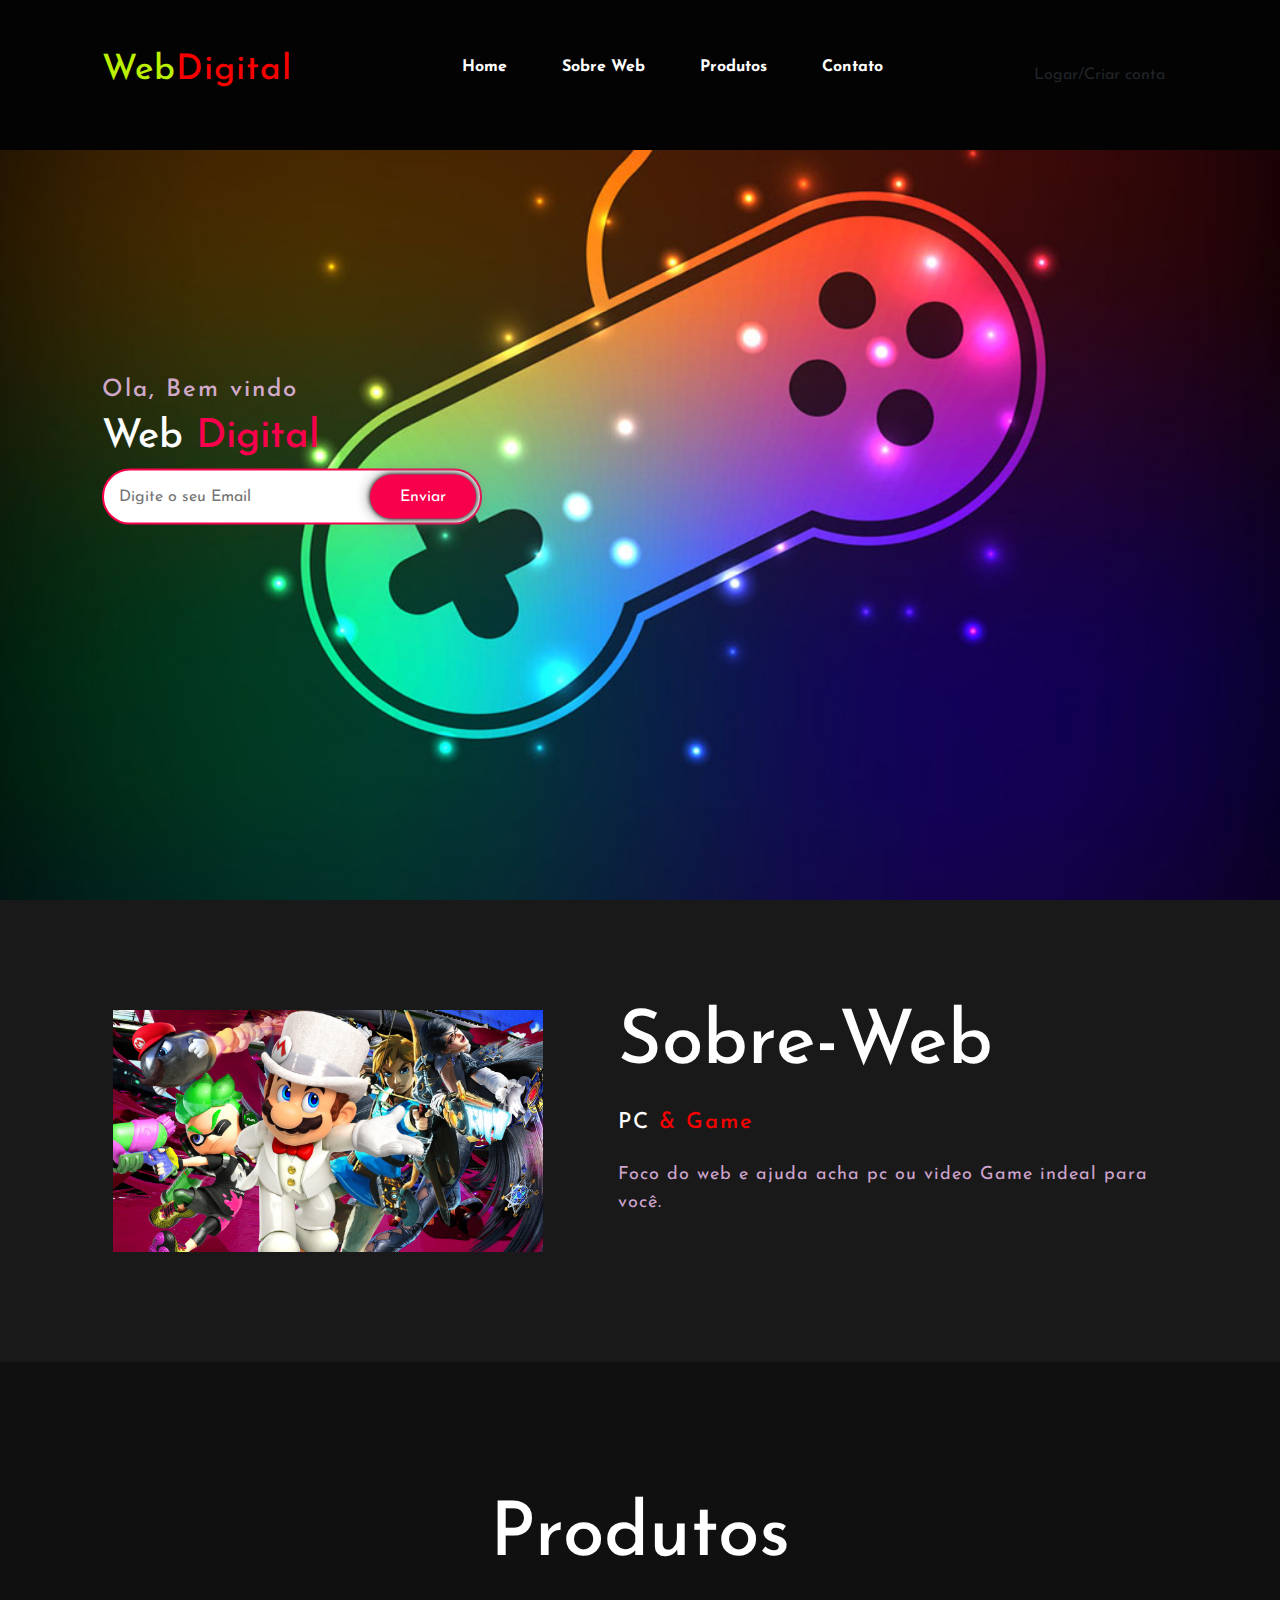
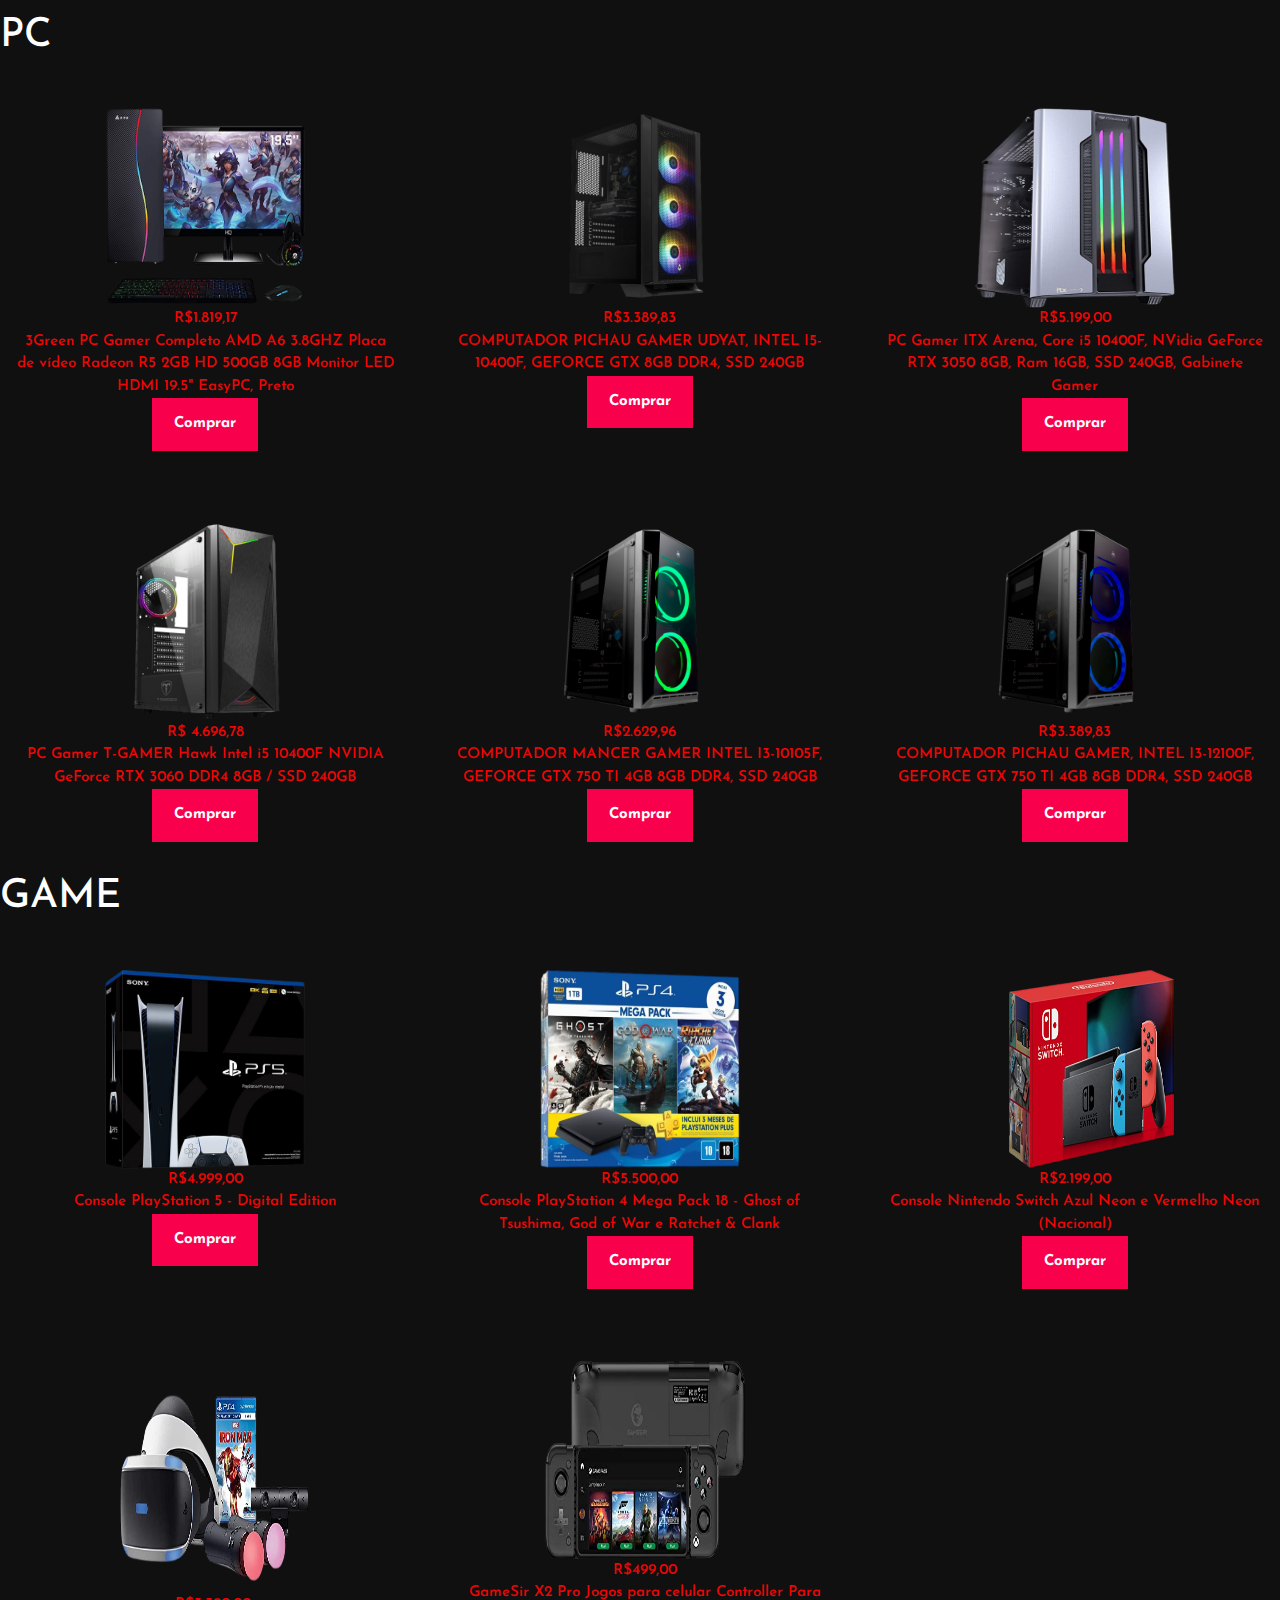
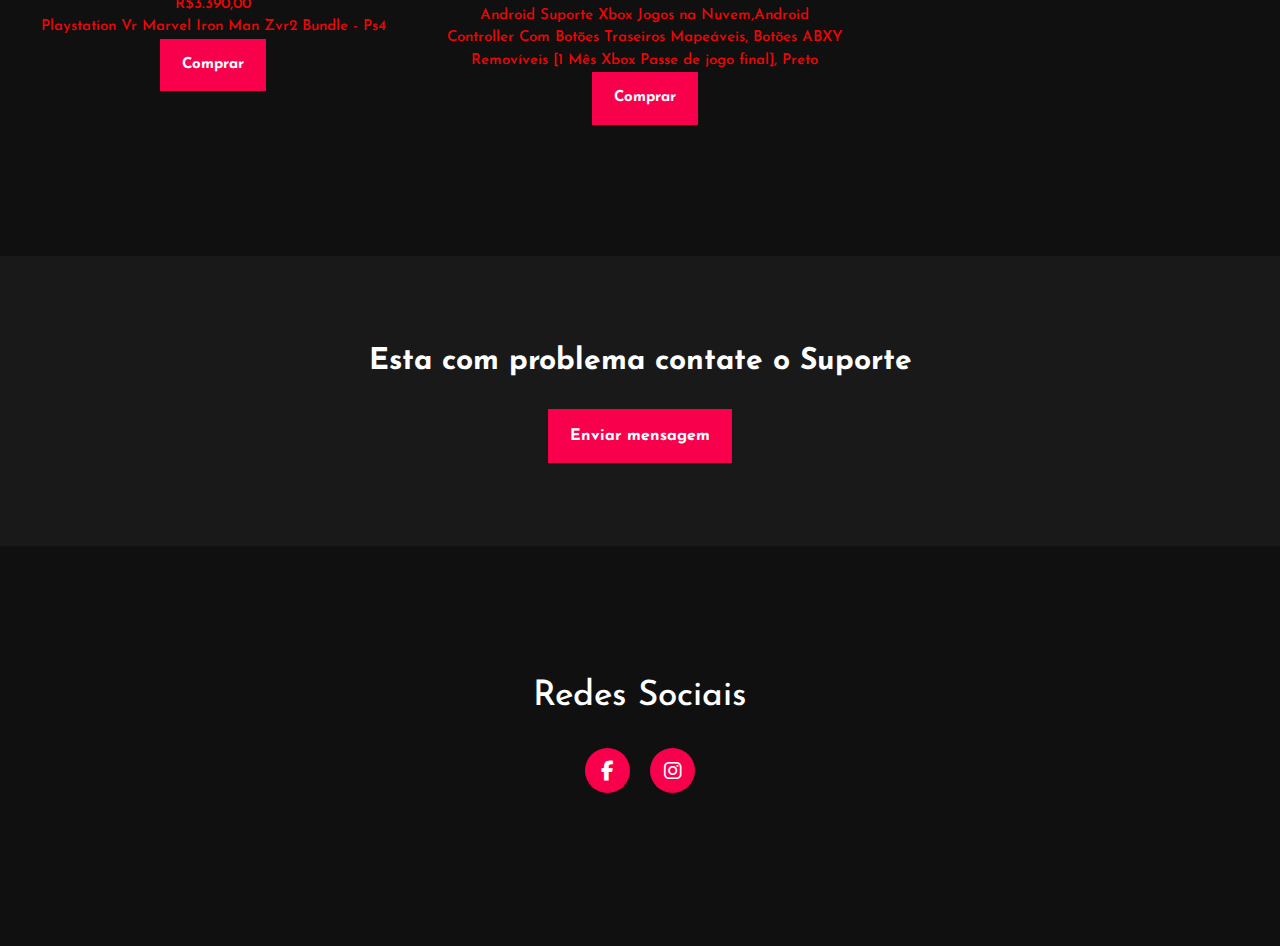
<file: index.html>
<!DOCTYPE html>
<html lang="Br">
<head>
    <meta charset="UTF-8">
    <meta http-equiv="X-UA-Compatible" content="IE=edge">
    <meta name="viewport" content="width=device-width, initial-scale=1.0">
    <link rel="stylesheet" href="Style.css">
    <link href="bootstrap.min.css" rel="stylesheet">
    <link rel="stylesheet" type="text/css" href="https://cdnjs.cloudflare.com/ajax/libs/font-awesome/6.1.1/css/all.min.css">
    <script src="bootstrap.bundle.js"></script>
    <link rel="preconnect" href="https://fonts.gstatic.com">
    <link href="https://fonts.googleapis.com/css2?family=Josefin+Sans:ital,wght@0,100;0,200;0,300;0,400;0,500;0,600;0,700;1,100;1,200;1,300;1,400;1,500;1,600;1,700&display=swap" rel="stylesheet">
    <link rel="stylesheet" href="https://cdnjs.cloudflare.com/ajax/libs/font-awesome/5.15.3/css/all.min.css" integrity="sha512-iBBXm8fW90+nuLcSKlbmrPcLa0OT92xO1BIsZ+ywDWZCvqsWgccV3gFoRBv0z+8dLJgyAHIhR35VZc2oM/gI1w==" crossorigin="anonymous" referrerpolicy="no-referrer" />
    <title>Portfolio website</title>
</head>
<body>
    <!---inicio-->

    <div class="background">
        <nav>
            <h2 class="logo">Web<span>Digital</span></h2><!--Logo-->
            <ul class="cabeçalho-link">
                <li><a href="#">Home</a></li>
                <li><a href="#Sobre Web">Sobre Web</a></li>
                <li><a href="#Produtos">Produtos</a></li>
                <li><a href="#Contato">Contato</a></li>
            </ul><!--cabeçalho-link-->
            <a href="log1.html" class="btn">Logar/Criar conta</a>
        </nav>

        <div class="Main">
            <h4>Ola, Bem vindo</h4>
            <h1>Web <span>Digital</span></h1>
            <div class="Container-btn">
                <form>
                    <input type="email" nome="email" id="mail" placeholder="Digite o seu Email">
                    <input type="submit" name="submit" value="Enviar">
                </form>
            </div><!--Container-btn-->
        </div><!--Main-->
    </div><!--background-->


    <!--Começo-da-seção-sobre-->

    <section id="Sobre Web">
    <section class="background-color-Sobre">
        <div class="main-sobre">
            <img src="img/inicio/3359243-the-best-switch-games-as-of-2018-promo1-2-3.jpg">
            <div class="Text-sobre">
                <h2>Sobre-Web</h2>
                <h5>PC <span>& Game</span></h5>
                <p>Foco do web e ajuda acha pc ou video Game indeal para você.</p>

                
            </div><!--Text-sobre-->
        </div><!--main-sobre-->
    </section><!--background-color-Sobre-->

    <!--Começo-da-seção-nossos-serviços-->
    <section id="Produtos">
    <div class="Container-serviços">
        <div class="title">
            <h2>Produtos</h2>
        </div><!--title-->

        <div class="row">
          <h1>PC</h1>
            <!--PC1-->
            <div class="col-sm-4 text-center align-middle destaque-texto">
            <br>
              <p class="destaque align-middle text-center">
                <img src="img/PC/PC1.png" src="Girl in a jacket" width="200" height="200">
                <br>
                R$1.819,17<br>
                3Green PC Gamer Completo
                AMD A6 3.8GHZ Placa de vídeo
                Radeon R5 2GB HD 500GB 8GB
                Monitor LED HDMI 19.5" EasyPC,
                Preto 
                <br>
                <button type="button">Comprar</button><!--button-->
              </p>
              
    
            </div>
            <!--PC2-->
            <div class="col-sm-4 text-center align-middle destaque-texto">
              <br>
              <p class="destaque align-middle text-center">
                <img src="img/PC/PC2.png" src="Girl in a jacket" width="200" height="200">
                <br>
                R$3.389,83<br>
                COMPUTADOR PICHAU GAMER UDYAT,
                INTEL I5-10400F, GEFORCE GTX
                8GB DDR4, SSD 240GB
                <br>
                <button type="button">Comprar</button><!--button-->
              </p>
            </div>
            <!--PC3-->
            <div class="col-sm-4 text-center align-middle destaque-texto">
              <br>
              <p class="destaque align-middle text-center">
                <img src="img/PC/PC3-removebg-preview.png" src="Girl in a jacket" width="200" height="200">
                <br>
                R$5.199,00<br>
                PC Gamer ITX Arena, Core i5
                10400F, NVidia GeForce RTX
                3050 8GB, Ram 16GB, SSD
                240GB, Gabinete Gamer
                <br>
                <button type="button">Comprar</button><!--button-->
              </p>
            </div>
            <!--PC4-->
            <div class="col-sm-4 text-center align-middle destaque-texto">
              <br>
              <p class="destaque align-middle text-center">
                <img src="img/PC/PC4-removebg-preview.png" src="Girl in a jacket" width="200" height="200">
                <br>
                R$ 4.696,78<br>
                PC Gamer T-GAMER Hawk Intel i5 10400F
                NVIDIA GeForce RTX 3060
                DDR4 8GB / SSD 240GB
                <br>
                <button type="button">Comprar</button><!--button-->
              </p>
            </div>
            <!--PC5-->
            <div class="col-sm-4 text-center align-middle destaque-texto">
              <br>
              <p class="destaque align-middle text-center">
                <img src="img/PC/PC5-removebg-preview.png" src="Girl in a jacket" width="200" height="200">
                <br>
                R$2.629,96<br>
                COMPUTADOR MANCER GAMER
                INTEL I3-10105F, GEFORCE GTX 750 TI 4GB
                8GB DDR4, SSD 240GB
                <br>
                <button type="button">Comprar</button><!--button-->
              </p>
            </div>
            <!--TV6-->
            <div class="col-sm-4 text-center align-middle destaque-texto">
              <br>
              <p class="destaque align-middle text-center">
                <img src="img/PC/PC6-removebg-preview.png" src="Girl in a jacket" width="200" height="200">
                <br>
                R$3.389,83<br>
                COMPUTADOR PICHAU GAMER,
                INTEL I3-12100F, GEFORCE GTX 750 TI 4GB
                8GB DDR4, SSD 240GB
                <br>
                <button type="button">Comprar</button><!--button-->
              </p>
            </div>
    
            <!--GAME1-->
            <br>
            <br>
              <h1>GAME</h1>
    
            <div class="col-sm-4 text-center align-middle destaque-texto">
              <br>
              <p class="destaque align-middle text-center">
                <img src="img/GAME/PS5-removebg-preview.png" src="Girl in a jacket" width="200" height="200">
                <br>
                R$4.999,00<br>
                Console PlayStation 5 - Digital Edition
                <br>
                <button type="button">Comprar</button><!--button-->
              </p>
            </div>
            <!--GAME2-->
            <div class="col-sm-4 text-center align-middle destaque-texto">
              <br>
              <p class="destaque align-middle text-center">
                <img src="img/GAME/PS4-removebg-preview.png" src="Girl in a jacket" width="200" height="200">
                <br>
                R$5.500,00<br>
                Console PlayStation 4 Mega Pack
                18 - Ghost of Tsushima, God of
                War e Ratchet & Clank
                <br>
                <button type="button">Comprar</button><!--button-->
              </p>
            </div>
            <!--GAME3-->
            <div class="col-sm-4 text-center align-middle destaque-texto">
              <br>
              <p class="destaque align-middle text-center">
                <img src="img/GAME/Switch-removebg-preview.png" src="Girl in a jacket" width="200" height="200">
                <br>
                R$2.199,00<br>
                Console Nintendo Switch
                Azul Neon e Vermelho Neon (Nacional)
                <br>
              <button type="button">Comprar</button><!--button-->
              </p>
              </div>
            </div>
            <!--GAME5-->
            <div class="col-sm-4 text-center align-middle destaque-texto">
              <br>
              <p class="destaque align-middle text-center">
                <img src="img/GAME/Playstatin_Vr-removebg-preview.png" src="Girl in a jacket" width="200" height="200">
                <br>
                R$3.390,00<br>
                Playstation Vr Marvel Iron Man
                Zvr2 Bundle - Ps4
                <br>
                <button type="button">Comprar</button><!--button-->
              </p>
            </div>
            <!--GAME6-->
            <div class="col-sm-4 text-center align-middle destaque-texto">
              <br>
              <p class="destaque align-middle text-center">
                <img src="img/GAME/GameSir_X2_Pro-removebg-preview.png" src="Girl in a jacket" width="200" height="200">
                <br>
                R$499,00<br>
                GameSir X2 Pro Jogos para celular Controller Para
                Android Suporte Xbox Jogos na Nuvem,Android
                Controller Com Botões Traseiros Mapeáveis, Botões
                ABXY Removíveis [1 Mês Xbox Passe de jogo final], Preto
                <br>
                <button type="button">Comprar</button><!--button-->
                </p>
            </div>
        </div>
    </div><!--Conatiner-serviços-->
    <section id="Contato">
    <!--Contatos-->
    <div class="me-contate">
        <p>Esta com problema contate o Suporte</p>
        <button type="button">Enviar mensagem</button><!--button-->
    </div><!--me-contate-->

    <!--Rodapé--->
    <footer>
          <h6>Redes Sociais</h6>
        <div class="Redes-sociais">
            <a href="#"><i class="fab fa-facebook-f"></i></a>
            <a href="#"><i class="fab fa-instagram"></i></a>
        </div><!--Redes-sociais-->
        
    </footer>

    <script src="bootstrap.bundle.js"></script>

</body>
</html>
</file>
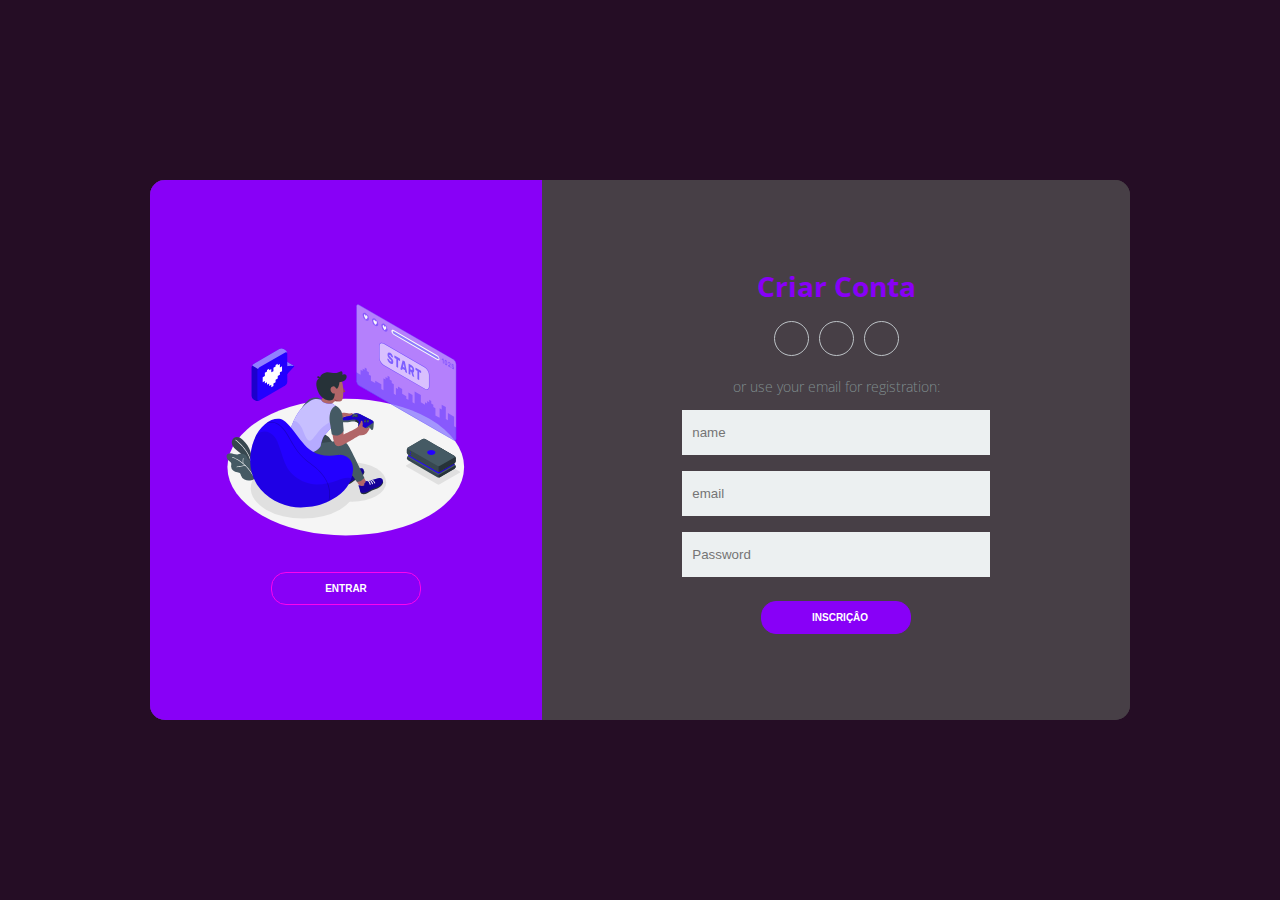
<file: log1.html>
<!DOCTYPE html>
<html lang="pt-br">
<head>
    <meta charset="UTF-8">
    <meta name="viewport" content="width=device-width, initial-scale=1.0">
    <meta http-equiv="X-UA-Compatible" content="ie=edge">
    <title>Login</title>
    <link rel="stylesheet" href="log/log1.css">
    <link rel="stylesheet" href="https://use.fontawesome.com/releases/v5.8.2/css/all.css"
        integrity="sha384-oS3vJWv+0UjzBfQzYUhtDYW+Pj2yciDJxpsK1OYPAYjqT085Qq/1cq5FLXAZQ7Ay" crossorigin="anonymous">

</head>
<body>
    <div class="container">
        <div class="content first-content">
            <div class="first-column">
                <img src="log/GAME.svg" class="first-column-img" alt="GAME">
                <button id="signin" class="btn btn-primary">ENTRAR</button>
            </div>    
            <div class="second-column">
                <h2 class="title title-second">Criar Conta</h2>
                <div class="social-media">
                    <ul class="list-social-media">
                        <a class="link-social-media" href="#">
                            <li class="item-social-media">
                                <i class="fab fa-facebook-f"></i>        
                            </li>
                        </a>
                        <a class="link-social-media" href="#">
                            <li class="item-social-media">
                                <i class="fab fa-google-plus-g"></i>
                            </li>
                        </a>
                        <a class="link-social-media" href="#">
                            <li class="item-social-media">
                                <i class="fab fa-linkedin-in"></i>
                            </li>
                        </a>
                    </ul>
                </div><!-- social media -->
                <p class="description description-second">or use your email for registration:</p>
                <form class="form">
                    <label class="label-input" for="">
                        <i class="far fa-user icon-modify"></i>
                        <input type="text" placeholder="name" id="nome">
                    </label>
                    
                    <label class="label-input" for="">
                        <i class="far fa-envelope icon-modify"></i>
                        <input type="email" placeholder="email" id="email">
                    </label>
                    
                    <label class="label-input" for="">
                        <i class="fas fa-lock icon-modify"></i>
                        <input type="password" placeholder="Password" id="senha">
                    </label>
                    
                    
                    <button class="btn btn-second"onclick='Registra()'>INSCRIÇÂO</button>        
                </form>
            </div><!-- second column -->
        </div><!-- first content -->
        <div class="content second-content">
            <div class="first-column">
                <img src="log/GAME.svg" class="first-column-img" alt="GAME">
                <button id="signup" class="btn btn-primary">INSCRIÇÂO</button>
            </div>
            <div class="second-column">
                <h2 class="title title-second">Login de Conta</h2>
                <div class="social-media">
                    <ul class="list-social-media">
                        <a class="link-social-media" href="#">
                            <li class="item-social-media">
                                <i class="fab fa-facebook-f"></i>
                            </li>
                        </a>
                        <a class="link-social-media" href="#">
                            <li class="item-social-media">
                                <i class="fab fa-google-plus-g"></i>
                            </li>
                        </a>
                        <a class="link-social-media" href="#">
                            <li class="item-social-media">
                                <i class="fab fa-linkedin-in"></i>
                            </li>
                        </a>
                    </ul>
                </div><!-- social media -->
                <p class="description description-second">or use your email account:</p>
                <form class="form">
                
                    <label class="label-input" for="">
                        <i class="far fa-envelope icon-modify"></i>
                        <input type="Email" placeholder="Email" id="Email">
                        <label id="labelusuario" for="Email"></label>
                    </label>
                
                    <label class="label-input" for="">
                        <i class="fas fa-lock icon-modify"></i>
                        <input type="password"placeholder="password" id="password">
                        <label id="labelsenha" for="passaword"></label>
                    </label>
                
                    <button type="button" class="##"onclick="Salvadados()">Salva</button>
                    <a class="password">forgot your password?</a>
                    <button type="button" class="btn btn-second"onclick='Logar()'>ENTRAR</button>
                </form>
            </div><!-- second column -->
        </div><!-- second-content -->
    </div>
    <script src="log/logi1.js"></script>
    <script src="salvalogin.js"></script>
    <script src="log/salvadados.js"></script>
</body>
</html>
</file>
<file: Style.css>
*{
    padding: 0;
    margin: 0;
    font-family: 'Josefin Sans', sans-serif;
    box-sizing: border-box;
}


.background{
    background-image: url(img/inicio/photodune-9235903-game-m-16x9.jpg);
    background-size: cover;
    background-position: center;
    height: 100vh;
    width: 100%;

}

nav{
    display: flex;
    align-items: center;
    justify-content: space-between;
    padding: 45px;
    padding-left: 8%;
    padding-right: 8%;
    background-color: rgb(3, 3, 3);
}

.logo{
    color: rgb(188, 240, 3);
    font-size: 35px;
    cursor: pointer;
    letter-spacing: 1px;
}
span{
    color: #f90000;
}

nav ul li{
    list-style-type: none;
    display: inline-block;
    padding: 10px  25px;
}

nav ul li a{
    color: #fff;
    text-decoration: none;
    font-weight: bold;
    text-transform: capitalize;
}

nav ul li a:hover{
    color: #110d0e;
    transform: .4s;
}

.btn{
    background-color: m#e64376;
    color: rgb(218, 161, 40);
    text-decoration: none;
    border: 2px solid transparent;
    font-weight: bold;
    padding: 10px 25px;
    border-radius: 30px;
    transition: transform .4s;
}

.btn:hover{
    transform: scale(1.2);
}

.Main{
    position: absolute;
    top: 50%;
    left: 8%;
    transform: translateY(-50%);
}

.Main span{
    color: #f9004d;
}

h1{
    color: #fff;
    margin: 20px 0px 20px;
    font-size: 75px;
}

h4{
    color: #fcfc;
    letter-spacing: 2px;
    font-size: 20px;
}

h3{
    color: #fff;
    font-size: 25px;
    margin-bottom: 50px;
}

.Container-btn form{
    width: 380px;
    max-width: 100%;
    position: relative;
}

.Container-btn form input:first-child{
    display: inline-block;
    width: 100%;
    padding: 14px 130px 14px 15px;
    border: 2px solid #f9004d;
    border-radius: 30px;
    outline: none;
}

.Container-btn form input:last-child{
    position: absolute;
    display: inline-block;
    outline: none;
    border: none;
    padding: 10px 30px;
    border-radius: 30px;
    background-color: #f9004d;
    color: #fff;
    box-shadow: 0px 0px 5px #000, 0px 0px 15px #858585;
    right: 6px;
    top: 6px;

}

.background-color-Sobre{
    background-color: #191919;
    width: 100%;
    padding: 100px 0px;

}

.background-color-Sobre img{
    width: 430px;
    height: auto;
}

.Text-sobre{
    width: 550px;
  }

.main-sobre{
   display: flex;
   align-items: center;
   justify-content: space-around;
   width: 1130px;
   margin: 0 auto;
}

.Text-sobre h2{
    color: #fff;
    font-size: 75px;
    text-transform: capitalize;
    margin-bottom: 20px;
}

.Text-sobre h5{
    color: #fff;
    letter-spacing: 2px;
    font-size: 22px;
    margin-bottom: 25px;
    text-transform: capitalize;
}

.Text-sobre p{
    color: #fcfc;
    letter-spacing: 1px;
    line-height: 28px;
    font-size: 18px;
    margin-bottom: 45px;
}

button{
    background-color: #f9004d;
    color: #fff;
    text-transform: none;
    border: 2px solid transparent;
    font-weight: bold;
    padding: 13px 20px;
    border-radius: 30px;
    transition: .4s;

}

button:hover{
    background-color: transparent;
    border: 2px solid #f9004d;
    cursor: pointer;
}

.Container-serviços{
    background-color: #101010;
    width: 100%;
    padding: 100px 0px;
}

.title h2{
    color: #fff;
    font-size: 75px;
    width: 1130px;
    margin: 30px auto;
    text-align: center;
}

.Caixa{
    display: flex;
    justify-content: center;
    align-items: center;
    min-height: 400px;
    flex-wrap: wrap;
}

.Card{
    background: #191919;
    height: 365px;
    width: 335px;
    border-radius: 20px;
    margin: 15px;
    position: relative;
    overflow: hidden;
    text-align:  center;

}

.Card i{
    font-size: 50px;
    display: block;
    text-align: center;
    margin: 25px 0px;
    color: #f9004d;
}

h5{
    color: #fff;
    font-size: 23px;
    margin-bottom: 15px;
}

.Paragrafo-button{
    color: #fcfc;
    font-size: 16px;
    line-height: 27px;
    margin-bottom: 25px;
}

.Paragrafo-button button{
    margin-top: 25px;
}

.me-contate {
    width: 100%;
    height: 290px;
    background-color: #191919;
    display: flex;
    flex-direction: column;
    justify-content: center;
    align-items: center ;
}

.me-contate p{
    color: #fff;
    font-size: 30px;
    font-weight: bold;
    margin-bottom: 25px;
}

footer{
    position: relative;
    width: 100%;
    height: 400px;
    background-color: #101010;
    display: flex;
    flex-direction: column;
    align-items: center;
    justify-content: center;
}

footer h6{
    font-size: 35px;
    color: #fff;
}

footer p{
    color: #fff;
    font-size: 15px;
    width: 500px;
    text-align: center;
    margin-top: 15px;
    letter-spacing: 1px;
    line-height: 23px;
}

.Redes-sociais{
    display: flex;

}

.Redes-sociais a{
    background-color: #f9004d;
    width: 45px;
    height: 45px;
    padding: 15px;
    border-radius: 50%;
    margin: 22px 10px;
    color: #fff;
    text-decoration: none;
    font-size: 20px;
    align-items: center;
    display: flex;
    justify-content: center;
    flex-direction: row;
}

.Redes-sociais a:hover{
    transform: scale(1.2);
    transition: .3s;
}

.end{
    position: absolute;
    color: #f9004d;
    bottom: 35px;
    font-size: 14px ;
}

.destaque-texto {
    color: #111314;
    font-weight: bold;
    font-size: 20px;
    display: inline-block;
}

.icones {

    color: #3498db;
    font-size: 40px;
    padding-bottom: 10px;
    display: inline-block;
    
}

.audio controls {
    color:#f15006
    
}

.destaque {
    font-size: 15px;
    color: rgb(238, 6, 6);
    padding: 15px;
    padding-top: 10px;
    font-weight: 500;
    background: #101010(5, 6, 7);
    opacity: 1.0;
    
}

.logo_footer{
    height: 120px;
    padding-top: 40px;
    padding-bottom: 40px;
    
}

#footer {
    background: linear-gradient(90deg, rgb(20, 4, 109) 0%, rgb(214, 217, 230) 100%);
    

}



.star {
    display: flex;

}
</file>
<file: log/log1.css>
@import url('https://fonts.googleapis.com/css?family=Open+Sans:300,400,700&display=swap');
* {
    margin: 0;
    padding: 0;
    box-sizing: border-box;
}
body {
    font-family: 'Open Sans', sans-serif;
}
.container {
    display: flex;
    justify-content: center;
    align-items: center;
    height: 100vh;
    background-color: #250d25;
}
.content {
    background-color: rgb(71, 63, 70);
    border-radius: 15px;
    width: 980px;
    height: 60%;
    justify-content: space-between;
    align-items: center;
    position: relative;
}
.content::before {
    content: "";
    position: absolute;
    background-color: #8800f7;
    width: 40%;
    height: 100%;
    border-top-left-radius: 15px;
    border-bottom-left-radius: 15px;


    left: 0;
}
.title {
    font-size: 28px;
    font-weight: bold;
    text-transform: capitalize;
}
.title-primary {
    color: #8800f7;
}
.title-second {
    color: #8800f7;
}
.description {
    font-size: 14px;
    font-weight: 300;
    line-height: 30px;
}
.description-primary {
    color: #fff;
}
.description-second {
    color: #7f8c8d;
}
.btn {
    border-radius: 15px;
    text-transform: uppercase;
    color: #fff;
    font-size: 10px;
    padding: 10px 50px;
    cursor: pointer;
    font-weight: bold;
    width: 150px;
    align-self: center;
    border: none;
    margin-top: 1rem;
}
.btn-primary {
    background-color: transparent;
    border: 1px solid rgb(252, 3, 239);
    transition: background-color .5s;
}
.btn-primary:hover {
    background-color: rgb(252, 3, 239);
    color: #8800f7;
}
.btn-second {
    background-color: #8800f7;
    border: 1px solid #8800f7;
    transition: background-color .5s;
}
.btn-second:hover {
    background-color: rgb(252, 3, 239);
    border: 1px solid #8800f7;
    color: #8800f7;
}
.first-content {
    display: flex;
}
.first-content .second-column {
    z-index: 11;
}
.first-column {
    text-align: center;
    width: 40%;
    z-index: 10;
}
.second-column {
    width: 60%;
    display: flex;
    flex-direction: column;
    align-items: center;
}
.social-media {
    margin: 1rem 0;
}
.link-social-media:not(:first-child){
    margin-left: 10px;
}
.link-social-media .item-social-media {
    transition: background-color .5s;
}
.link-social-media:hover .item-social-media{
    background-color: #58af9b;
    color: #fff;
    border-color: #58af9b;
}
.list-social-media {
    display: flex;
    list-style-type: none;
}
.item-social-media {
    border: 1px solid #bdc3c7;
    border-radius: 50%;
    width: 35px;
    height: 35px;
    line-height: 35px;
    text-align: center;
    color: #95a5a6;
}
.form {
    display: flex;
    flex-direction: column;
    width: 55%;
}
.form input {
    height: 45px;
    width: 100%;
    border: none;
    background-color: #ecf0f1;
}
input:-webkit-autofill 
{    
    -webkit-box-shadow: 0 0 0px 1000px #ecf0f1 inset !important;
    -webkit-text-fill-color: #000 !important;
}
.label-input {
    background-color: #ecf0f1;
    display: flex;
    align-items: center;
    margin: 8px;
}
.icon-modify {
    color: #7f8c8d;
    padding: 0 5px;
}

/* second content*/

.second-content {
    position: absolute;
    display: flex;
}
.first-column-img{
    width: 20vw;
}
.second-content .first-column {
    order: 2;
    z-index: -1;
}
.second-content .second-column {
    order: 1;
    z-index: -1;
}
.password {
    color: #34495e;
    font-size: 14px;
    margin: 15px 0;
    text-align: center;
}
.password::first-letter {
    text-transform: capitalize;
}



.sign-in-js .first-content .first-column {
    z-index: -1;
}

.sign-in-js .second-content .second-column {
    z-index: 11;
}
.sign-in-js .second-content .first-column {
    z-index: 13;
}

.sign-in-js .content::before {
    left: 60%;
    border-top-left-radius: 0;
    border-bottom-left-radius: 0;
    border-top-right-radius: 15px;
    border-bottom-right-radius: 15px;
    animation: slidein 1.3s; /*MODIFIQUEI DE 3s PARA 1.3s*/

    z-index: 12;
}

.sign-up-js .content::before {
    animation: slideout 1.3s; /*MODIFIQUEI DE 3s PARA 1.3s*/

    z-index: 12;
}

.sign-up-js .second-content .first-column,
.sign-up-js .second-content .second-column {
    z-index: -1;
}

.sign-up-js .first-content .second-column {
    z-index: 11;
}

.sign-up-js .first-content .first-column {
    z-index: 13;    
}


/* DESLOCAMENTO CONTEÚDO ATRÁS DO CONTENT:BEFORE*/
.sign-in-js .first-content .second-column {

    z-index: -1;
    position: relative;
    animation: deslocamentoEsq 1.3s; /*MODIFIQUEI DE 3s PARA 1.3s*/
}

.sign-up-js .second-content .second-column {
    position: relative;
    z-index: -1;
    animation: deslocamentoDir 1.3s; /*MODIFIQUEI DE 3s PARA 1.3s*/
}

/*ANIMAÇÃOO CSS PARA O CONTEÚDO*/

@keyframes deslocamentoEsq {

    from {
        left: 0;
        opacity: 1;
        z-index: 12;
    }

    25% {
        left: -80px;
        opacity: .5;
        /* z-index: 12; NÃO HÁ NECESSIDADE */
    }

    50% {
        left: -100px;
        opacity: .2;
        /* z-index: 12; NÃO HÁ NECESSIDADE */
    }

    to {
        left: -110px;
        opacity: 0;
        z-index: -1;
    }
}


@keyframes deslocamentoDir {

    from {
        left: 0;
        z-index: 12;
    }

    25% {
        left: 80px;
        /* z-index: 12;  NÃO HÁ NECESSIDADE*/
    }

    50% {
        left: 100px;
        /* z-index: 12; NÃO HÁ NECESSIDADE*/
        /* background-color: yellow;  Exemplo que dei no vídeo*/
    }

    to {
        left: 110px;
        z-index: -1;
    }
}


/*ANIMAÇÃO CSS*/

@keyframes slidein {

    from {
        left: 0;
        width: 40%;
    }

    25% {
        left: 5%;
        width: 50%;
    }

    50% {
        left: 25%;
        width: 60%;
    }

    75% {
        left: 45%;
        width: 50%;
    }

    to {
        left: 60%;
        width: 40%;
    }
}

@keyframes slideout {

    from {
        left: 60%;
        width: 40%;
    }

    25% {
        left: 45%;
        width: 50%;
    }

    50% {
        left: 25%;
        width: 60%;
    }

    75% {
        left: 5%;
        width: 50%;
    }

    to {
        left: 0;
        width: 40%;
    }
}

/*VERSÃO MOBILE*/
@media screen and (max-width: 1040px) {
    .content {
        width: 100%;
        height: 100%;
    }

    .content::before {
        width: 100%;
        height: 40%;
        top: 0;
        border-radius: 0;
    }
    .first-content, .second-content {
        flex-direction: column;
        justify-content: space-around;
    }

    .first-column, .second-column {
        width: 100%;
    }
    
    .sign-in-js .content::before {
        top: 60%;
        left: 0;
        border-radius: 0;

    }

    .form {
        width: 90%;
    }
    
    /* ANIMAÇÃO MOBILE CSS*/

    @keyframes deslocamentoEsq {

        from {
            top: 0;
            opacity: 1;
            z-index: 12;
        }
    
        25% {
            top: -80px;
            opacity: .5;
            /* z-index: 12; NÃO HÁ NECESSIDADE */
        }
    
        50% {
            top: -100px;
            opacity: .2;
            /* z-index: 12; NÃO HÁ NECESSIDADE */
        }
    
        to {
            top: -110px;
            opacity: 0;
            z-index: -1;
        }
    }
    
    
    @keyframes deslocamentoDir {
    
        from {
            top: 0;
            z-index: 12;
        }
    
        25% {
            top: 80px;
            /* z-index: 12;  NÃO HÁ NECESSIDADE*/
        }
    
        50% {
            top: 100px;
            /* z-index: 12; NÃO HÁ NECESSIDADE*/
            /* background-color: yellow;  Exemplo que dei no vídeo*/
        }
    
        to {
            top: 110px;
            z-index: -1;
        }
    }
    
    
    
    @keyframes slidein {
    
        from {
            top: 0;
            height: 40%;
        }
    
        25% {
            top: 5%;
            height: 50%;
        }
    
        50% {
            top: 25%;
            height: 60%;
        }
    
        75% {
            top: 45%;
            height: 50%;
        }
    
        to {
            top: 60%;
            height: 40%;
        }
    }
    
    @keyframes slideout {
    
        from {
            top: 60%;
            height: 40%;
        }
    
        25% {
            top: 45%;
            height: 50%;
        }
    
        50% {
            top: 25%;
            height: 60%;
        }
    
        75% {
            top: 5%;
            height: 50%;
        }
    
        to {
            top: 0;
            height: 40%;
        }
    }
   
}

@media screen and (max-width: 740px) {
    .form {
        width: 50%;
    }
    .first-column-img{
    
        width: 20vw;
        
    }
}

@media screen and (max-width: 425px) {
    .form {
        width: 100%;
    }
    .first-column-img{
    
        width: 10vw;
        
    }
}
</file>
